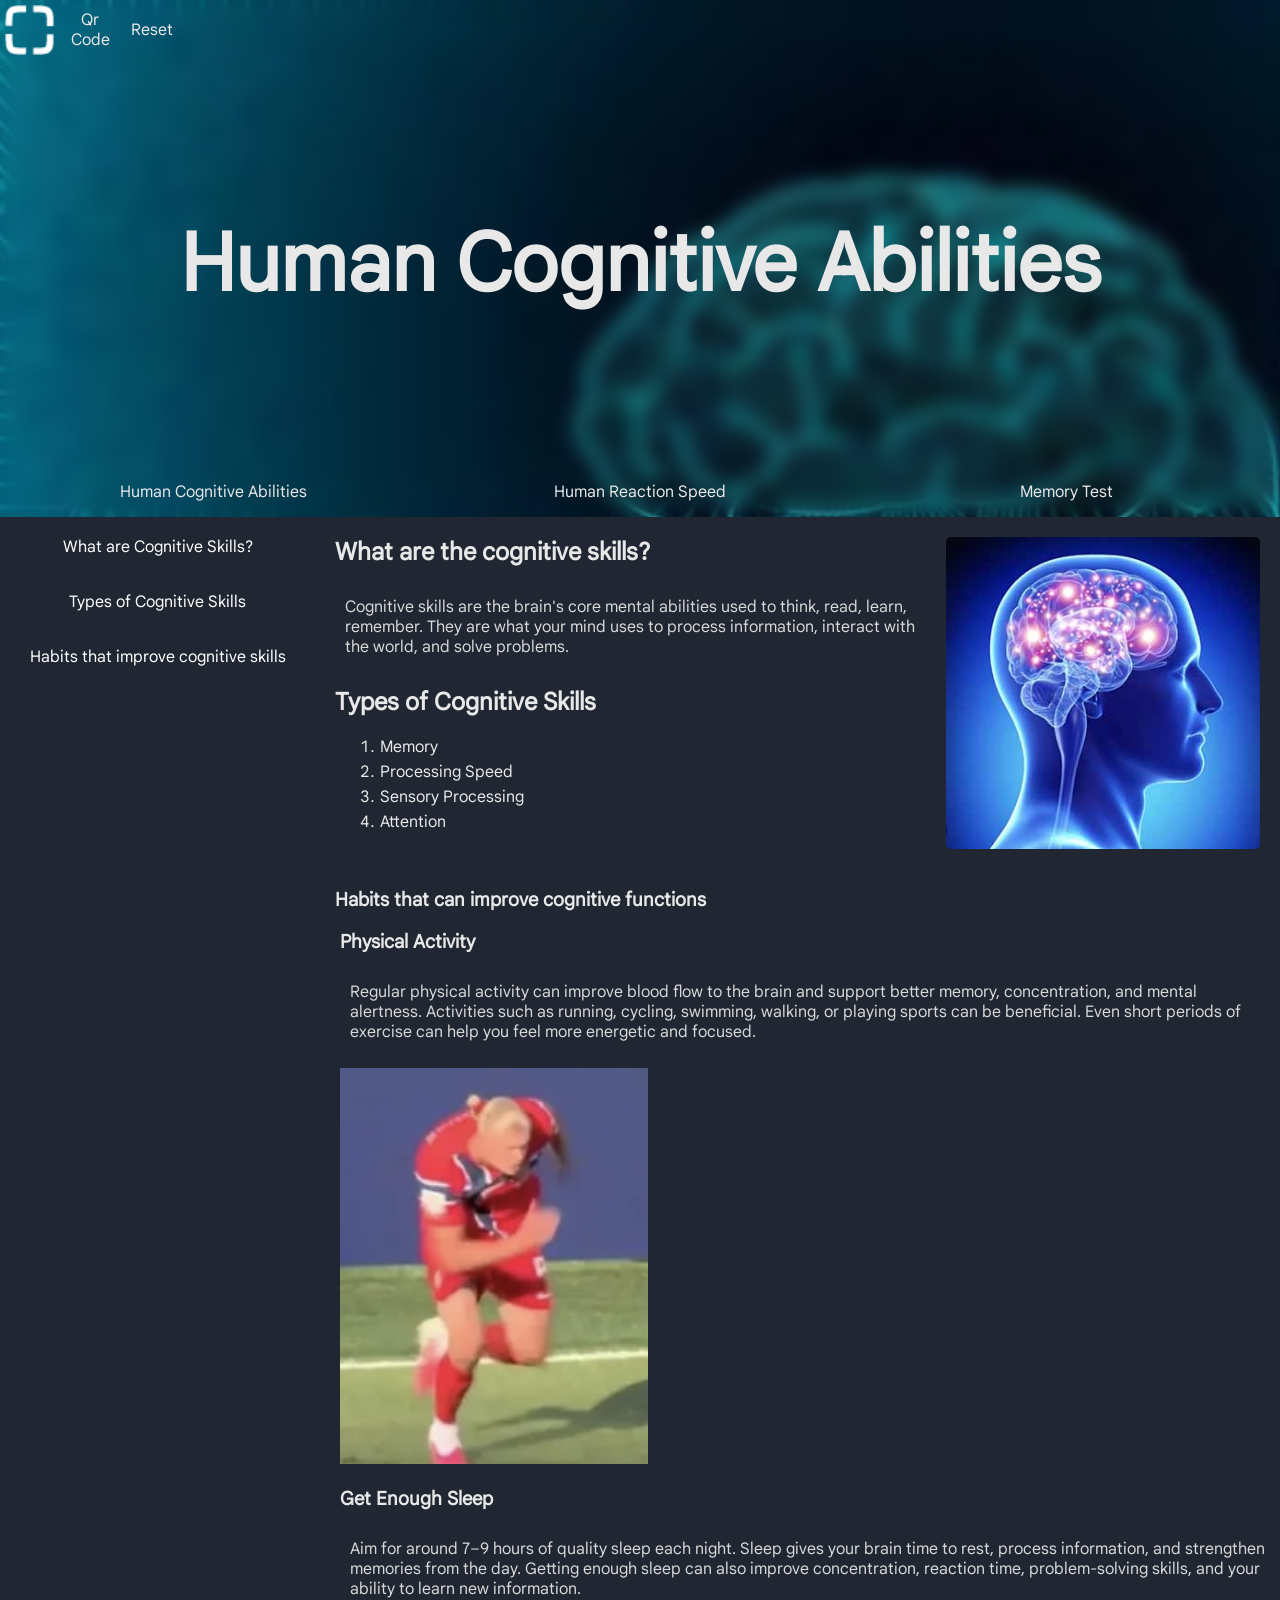
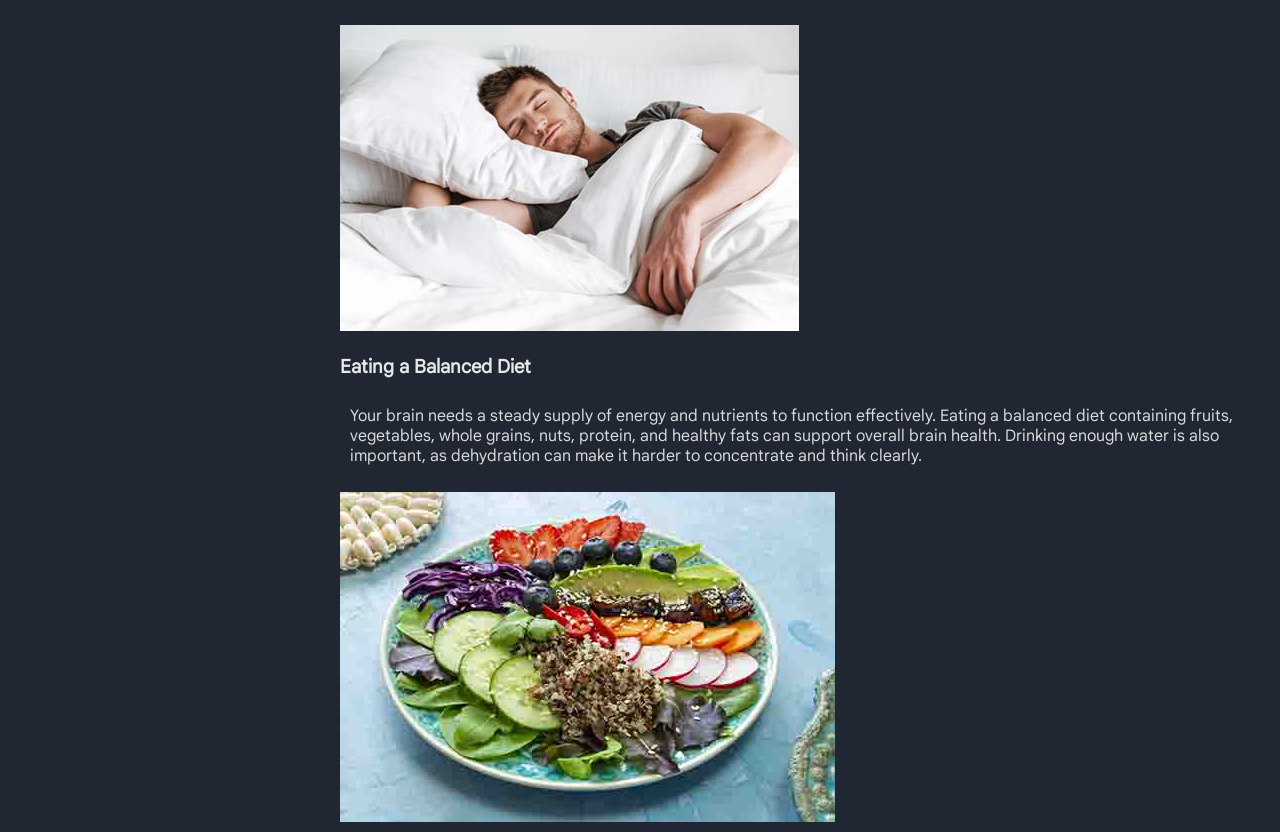
<file: webdevA2/index.html>
<!DOCTYPE html>
<html lang="en">

<head>
	<title>Human Cognitive Abilities</title>
	<link href="style.css" type="text/css" rel="stylesheet">
	<script src="main.js" defer></script>
	<meta name="viewport" content="width=device-width,initial-scale=1.0,maximum-scale=1,user-scalable=no">
	<meta name="mobile-web-app-capable" content="yes">
	<meta name="apple-mobile-web-app-capable" content="yes">
	<link rel="icon" type="image/x-cion" href="favicon.ico">
	<link rel="manifest" href="manifest.json">
</head>

<body>

	<header>
		<button id="fullscreen"></button>
		<button class="qrToggleBtn">Qr Code</button>
		<button id="reset">Reset</button>
		<div class="qrPopUp">
			<img src="Images/qrCode.png" alt="QR Code">
		</div>
		<h1>Human Cognitive Abilities</h1>
		<nav class="topnav">
			<button id="hamIcon"><img src="Images/hamburgericon.svg" width="30" height="30"
					alt="Hamburger Icon"></button>
			<ul class="buttonGroup">
				<li><button id="btn1">Human Cognitive Abilities</button></li>
				<li><button id="btn2">Human Reaction Speed</button></li>
				<li><button id="btn3">Memory Test</button></li>
			</ul>
		</nav>
	</header>
	<main>
		<nav class="sidenav">
			<ul>
				<li><a href="#cognitiveskills">What are Cognitive Skills?</a></li>
				<li><a href="#types">Types of Cognitive Skills</a></li>
				<li><a href="#improve">Habits that improve cognitive skills</a></li>
			</ul>
		</nav>
		<div class="topic" id="topic1">
			<article id="cognitiveskills">
				<div>
					<button id="sidenavHamIcon"><img src="Images/hamburgericon.svg" width="30" height="30"
							alt="Hamburger Icon"></button>
					<h2>What are the cognitive skills?</h2>
					<p>
						Cognitive skills are the brain's core mental abilities used to think,
						read, learn, remember. They are what your mind uses to process information, interact with the
						world,
						and
						solve problems.
					</p>
					<h2 id="types">Types of Cognitive Skills</h2>
					<ol>
						<li>Memory</li>
						<li>Processing Speed</li>
						<li>Sensory Processing</li>
						<li>Attention</li>
					</ol>
				</div>
				<img src="Images/brain.jpg" width="314" height="339" alt="Image of a brain">
			</article>
			<article id="improve">
				<h3>Habits that can improve cognitive functions</h3>
				<ul>
					<li>
						<article>
							<h3>Physical Activity</h3>
							<p>
								Regular physical activity can improve blood flow to the brain and support better memory,
								concentration, and mental
								alertness. Activities such as running, cycling, swimming, walking, or playing sports can
								be beneficial. Even short
								periods of exercise can help you feel more energetic and focused.
							</p>
							<img src="Images/running.png" alt="Image of someone running">
						</article>

					</li>
					<li>
						<article>
							<h3>Get Enough Sleep</h3>
							<p>
								Aim for around 7–9 hours of quality sleep each night. Sleep gives your brain time to
								rest, process information, and
								strengthen memories from the day. Getting enough sleep can also improve concentration,
								reaction time, problem-solving
								skills, and your ability to learn new information.
							</p>
							<picture>
								<source srcset="Images/sleepMobile.jpg" media="(width <= 800px)" >
								<img src="Images/sleep.jpg" alt="Image of someone sleeping">
							</picture>

						</article>

					</li>
					<li>
						<article>
							<h3>Eating a Balanced Diet</h3>
							<p>Your brain needs a steady supply of energy and nutrients to function effectively. Eating
								a balanced diet containing
								fruits, vegetables, whole grains, nuts, protein, and healthy fats can support overall
								brain health. Drinking enough
								water is also important, as dehydration can make it harder to concentrate and think
								clearly.</p>
							<picture>
								<source srcset="Images/foodmobile.jpg" media="(width <= 800px)" >
								<img src="Images/food.jpg" alt="Image of a salad">
							</picture>

						</article>

					</li>
				</ul>
			</article>
		</div>
		<div class="topic" id="topic2">
			<h2>Reaction Speed</h2>
			<article id="reaction">
				<h3>What is Reaction Speed?</h3>
				<p>Reaction speed is how long it takes for a human to process and act upon receiving new information
					It involves your senses, nervous system, and your muscles working in unison, all happening in a
					fraction of a second
				</p>
			</article>
			<article id="typesReaction">
				<h3>Types of Reaction Time</h3>
				<ol>
					<li>
						<p><strong>Simple (reflex) Reaction Time:</strong> The time taken to respond to a single
							stimulus
							with a single response</p>
					</li>
					<li>
						<p><strong>Choice Reaction Time:</strong>
							The time taken to consciously respond to one of several stimuli, each requiring a different
							response
						</p>
					</li>
				</ol>
			</article>
			<article id="average">
				<h3>Average Reaction Speed</h3>
				<p>The average reaction speed of a human is about 250 milliseconds while competitive e-sports
					professionals generally range around 150-170ms </p>
				<div class="showcase">
					<button>Play Animation</button>
					<h4>Normal Reaction Time:</h4>
					<div id="normal">
						<div class="white"></div>
					</div>
					<h4>Gamer Reaction Time:</h4>
					<div id="gamer">
						<div class="white"></div>
					</div>
				</div>
			</article>
			<article id="facts">
				<h3>Fun facts about the human reaction speed</h3>
				<ul>
					<li>
						<p>Auditory signals reach the brain processing power faster than visual cues does, hence why
							sprinters react to the bang of the gun
							instead of its flash. However, you process touch the fastest, averaging around 0.15 seconds
						</p>
					</li>
					<li>
						<p>Human reaction time generally peak around 24 years of age before declining by around 4 to 10
							milliseconds after that</p>
					</li>
					<li>
						<p>When attempting to anticipate and react to somemthing, your reaction time fluctuates because
							you occasionally lose focus before regaining
							it back after
						</p>
					</li>
				</ul>
			</article>
			<article id="factors">
				<h3>Factors Influencing Reaction Time:</h3>
				<ol>
					<li><strong>Stimulus Type: </strong> Different types of stimuli (visual, auditory, tactile) can
						affect
						reaction time. Generally, people respond faster to
						auditory stimuli than to visual ones
					</li>
					<li>
						<strong>Stimulus Intensity: </strong>Stronger stimuli can lead to quicker reaction times.
					</li>
					<li>
						<strong>Complexity of Response: </strong>Simple tasks usually result in faster reaction times
						compared to complex
						tasks that require more
						processing.
					</li>
					<li>
						<strong>Individual Differences: </strong>Age, level of fatigue, and other individual factors can
						influence
						reaction time.
					</li>
					<li>
						<strong>State of Attention: </strong>Being more focused and attentive can reduce reaction time.
					</li>
					<li>
						<strong>Practice and Training: </strong>Repeated exposure and practice can improve reaction
						time.
					</li>
					<li>
						<strong>Environmental Factors: </strong>Conditions like lighting, noise, and distractions can
						affect reaction
						time.
					</li>
				</ol>
			</article>
			<section class="quizContainer">
				<h3>Quiz</h3>
				<button>Start Quiz</button>
				<div id="quiz">
					<form>
					</form>
					<button>End Quiz</button>
				</div>

			</section>
		</div>
		<div class="topic" id="topic3">
			<h2>Memory</h2>
			<p> Memory is the cognitive faculty of the brain to encode, store, and retreive information</p>
			<p>Below is a memory minigame that you can take:</p>

			<div id="gameContainer">
				<button id="start">Start Game</button>
				<button id="hard">Hard Mode</button>
				<div id="game">
					<div id="ball"></div>
					<div class="hearts">
						<div class="heart" id="heart1"></div>
						<div class="heart" id="heart2"></div>
						<div class="heart" id="heart3"></div>
					</div>
					<h1>Memory Test</h1>
					<h2>Memorise the numbers, separate each number with a comma</h2>
					<p>Example: 1,2</p>
					<input type="text" readonly>
					<button>Submit Answer</button>
				</div>
				<div id="highscore">
					<h3> High Score:</h3>
					<ul>

					</ul>
				</div>
			</div>
		</div>
	</main>
</body>

</html>
</file>
<file: webdevA2/style.css>
@font-face {
	font-family: "Google Sans";
	src: url("Fonts/GoogleSans_17pt-Regular.woff2") format('woff2');
}

* {
	font-family: "Google Sans";
}

/* Header */
header {
	background-image: url("Images/headerbrain.jpg");
	background-repeat: no-repeat;
	background-size: cover;
	background-position: 5%;
	position: relative;
	display: flex;
	flex-wrap: wrap;
	background-color: #484e5a;
	background-attachment: fixed;
}
/*pesudo element made by css (makes an element before the header and applies the css there)*/
header::before {
	content: "";
	position: absolute;
	backdrop-filter: blur(10px);
	inset: 0;
	z-index:0;
}
header #fullscreen {
	display:inline-block;
	width:50px;
	height:50px;
	margin:5px;
	background-image:url('Images/FullScreenIcons.png');
	background-size: cover;
	background-repeat: no-repeat;
	background-position: -0px 0px;
}
header #fullscreen.FS {
	background-position: -50px 0px;
}
header button.qrToggleBtn {
	position:relative;
	display:inline-block;
	width:50px;
	height:50px;
	margin:5px; 
}
header div.qrPopUp {
	position:absolute;
	width:50px;
	display:none;
}
header div.qrPopUp.showQr {
	display:block;
	top:50px;
	left:60px;
	z-index: 10;
}
header > div.header  {
	flex:100%;
	display:flex;
	align-items: center;
	justify-content: center;
	gap: 15px;
	position: relative;
	z-index: 1;
}
header >h1 {
	flex:100%;
	padding: 100px;
	text-align: center;
	font-size: 5em;
	position: relative;
	display:inline-block;
}

button {
	font-size: 1em;
	width: 100%;
	height: 50px;
	border: 0px;
	background-color: #383e4900;
	color: #e8e8e8;
	transition: background-color 0.3s ease;
	position: relative;
}

button:hover {
	background-color: #eff0f337;
}
button#reset {
	width:50px;
	height:50px;
	margin:5px;
}
/* Top Navigation Bar */
.topnav {
	flex-direction: row;
	flex: 100%;
}

.topnav ul {
	display: flex;
	flex: 100%;
}

.topnav li {
	flex: 1;
	margin: 0;
	padding: 0;
}

#hamIcon {
	position: absolute;
	display: none;
	top: 0;
	right: 0;
	width: 50px;
}

@media (max-width:800px) {
	header button.qrToggleBtn {
		display:none;
	}
	.topnav ul {
		display: flex;
		flex-direction: column;
		max-height: 0;
		overflow: hidden;
		transition: max-height 0.3s ease-in-out;
	}

	.topnav ul li {
		display: block;
	}

	#hamIcon {
		display: block;
	}
}

.topnav ul.menuShow {
	max-height: 200px;
}

/* Side Nav Bar */
.sidenav {
	background-color: #202733;
	flex: 1;
}

nav.sidenav {
	margin-right: 20px;
}

.sidenav ul {
	position: sticky;
	top: 0;
}

.sidenav li {
	background-color: #202733;
	text-align: center;
	padding: 15px;
	transition: background-color 0.3s ease
}

.sidenav li:hover {
	background-color: #4a4f5c;
}

a {
	color: white;
	text-decoration: none;
}

#sidenavHamIcon {
	display: none;
	width: 50px;
}

@media (max-width:800px) {
	main {
		position: relative;
		flex-direction: column;
	}

	header > h1 {
		flex:1;
		margin:0px;
		padding:100px 0px;
	}
	nav.sidenav {
		top: 60px;
		left: 0;
		width: fit-content;
		flex: none;
		align-self: flex-start;
		margin-right: 0;
		background-color: #484e5a;
		z-index: 10;
	}

	nav.sidenav ul {
		position: absolute;
		top: 50px;
		left: 0;
		width: 200px;
		display: flex;
		flex-direction: column;
		max-height: 0;
		overflow: hidden;
		transition: max-height 0.3s ease-in-out;
	}

	.sidenav ul li {
		display: block;
		margin: 0px 5px 5px 5px;
	}

	.sidenav ul li:first-child {
		margin-top: 5px;
	}

	#sidenavHamIcon {
		display: inline-block;
		top: 0;

	}
}

.sidenav ul.menuShow {
	max-height: 300px;
	background-color: #4a4f5c;
}

/* Main Content */
body {
	margin: 0px;
	background-color: #202733;
	color: #e8e8e8
}

main {
	display: flex;
}

p {
	color: #d8d8d8;
	padding: 10px;
}


ul {
	list-style-type: none;
	padding-left: 10px;
	margin: 0px;
	padding: 0px;
}

li {
	margin: 5px;
}

.topic {
	opacity: 0;
}

.topic.active {
	animation: fadeIn 0.3s ease forwards;
}

@keyframes fadeIn {
	0% {
		opacity: 0;
		transform: translateY(6px);
	}

	100% {
		opacity: 1;
		transform: translateY(0);
	}
}


/* Topic 1 */
#topic1 {
	flex: 3;
	display: flex;
	flex-wrap:wrap;
}

#cognitiveskills {
	display: flex;
	flex-wrap: wrap;
}

article#cognitiveskills div {
	flex: 45%;
}

article#cognitiveskills>img {
	margin: 20px;
	width: 314px;
	height: auto;
	align-self: flex-start;
	border-radius: 5px;
}

@media (max-width: 800px) {
	#cognitiveskills div h2 {
		margin-left: 5px;
		display: inline-block;
	}

	#topic1>div:first-child {
		display: block;
	}
}

/* Topic 2 */
#topic2 {
	flex: 3;
}

.quizContainer>button {
	width: 200px;
	border: 1px solid #dadce0;
	border-radius: 5px;
	margin: 5px;
}

#topic2 section.quizContainer div#quiz {
	display: none;
}

#topic2 #quiz > form fieldset {
	border-radius: 5px;
	border:1px white solid;
	margin: 5px;
}
.showcase {
	height:200px;
	border-radius:1px;
}
.showcase #normal {
	width:400px;
	height:15px;
}
.showcase #gamer {
	width:400px;
	height:15px;
}
.showcase .white {
	background-color: white;
	height:100%;
	width: 0;
}
#normal .white.play {
	animation: playWhite 0.25s linear;
	animation-fill-mode: forwards;
}
#gamer .white.play {
	animation: playWhite 0.15s linear;
	animation-fill-mode: forwards;
}
@keyframes playWhite {
	0% {
		width:0%;
	}
	100% {
		width:100%;
	}
}
/* Topic 3 */
#topic3 {
	flex: 100%;
	justify-content: center;
	text-align: center;
}
#gameContainer {
	margin:0px 100px;
	display:flex;
	flex-direction: column;
	align-items: center;
}
#game {
	position: relative;
	background-color: rgb(1, 154, 255);
	height: 550px;
	display: flex;
	justify-content: center;
	align-items: center;
	flex-direction: column;
	border-radius: 5px;
	margin: 20px;
	padding:50px 200px 50px 200px;
}

#gameContainer button {
	border: 1px solid #dadce0;
	border-radius: 5px;
	width: 200px;
	margin:5px;
}


#game h1 {
	font-size: 3em;
}

#game h2 {
	text-align: center;
}

#game input {
	background-color: transparent;
	border: 1px solid white;
	border-radius: 5px;
	padding: 10px;
	color: white;
	margin: 15px;
}

#game .hearts {
	scale: 60%;
}
/*css sprites*/
#game .heart {
	background-image: url("Images/heart.gif");
	background-repeat: no-repeat;
	width: 67px;
	height: 67px;
	margin: 5px;
	display: inline-block;
}

#heart1 {
	background-position: -67px 0px;
}

#heart2 {
	background-position: -67px 0px;
}

#heart3 {
	background-position: -67px 0px;
}

#game div#ball {
	position:absolute;
	display:none;
	top:0;
	left:0;
	width:100px;
	height:100px;
	background-color: white;
	border-radius: 50%;
}
#highscore li {
	border:1px white solid;
	padding:10px 50px;
	border-radius: 5px;
}
</file>
